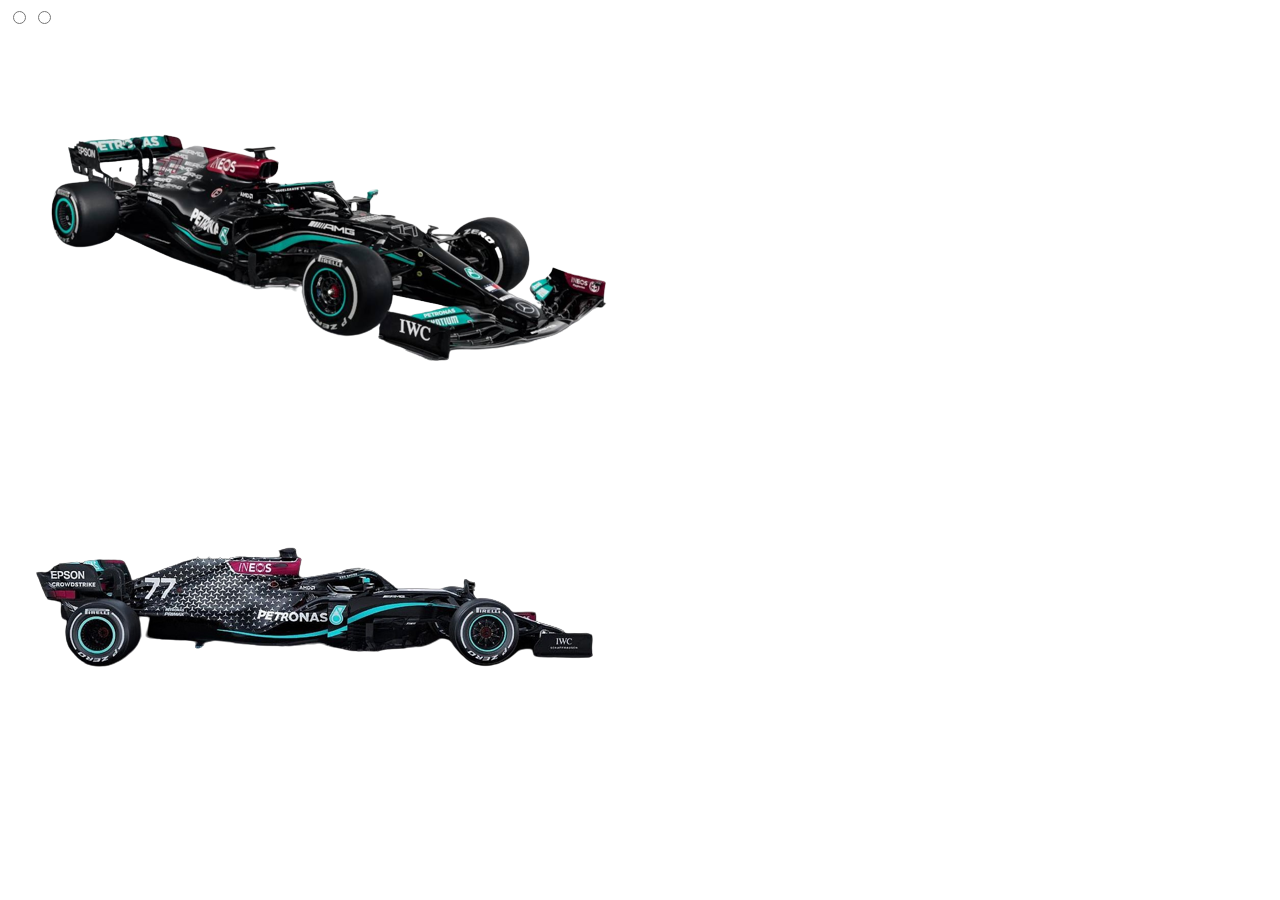
<file: index2.html>
<!DOCTYPE html>
<html lang="en">
<head>
    <meta charset="UTF-8">
    <meta http-equiv="X-UA-Compatible" content="IE=edge">
    <meta name="viewport" content="width=device-width, initial-scale=1.0">
    <title>Document</title>
</head>
<body>
    <input type="radio" id="slide1" name="slide">
    <input type="radio" id="slide" name="slide" >

    <div class="slide" >
        <img src="img/img2-removebg-preview.png" >
    </div>

    <div class="slide" >
        <img src="img/img3-removebg-preview.png">
    </div>
</body>
</html>
</file>
